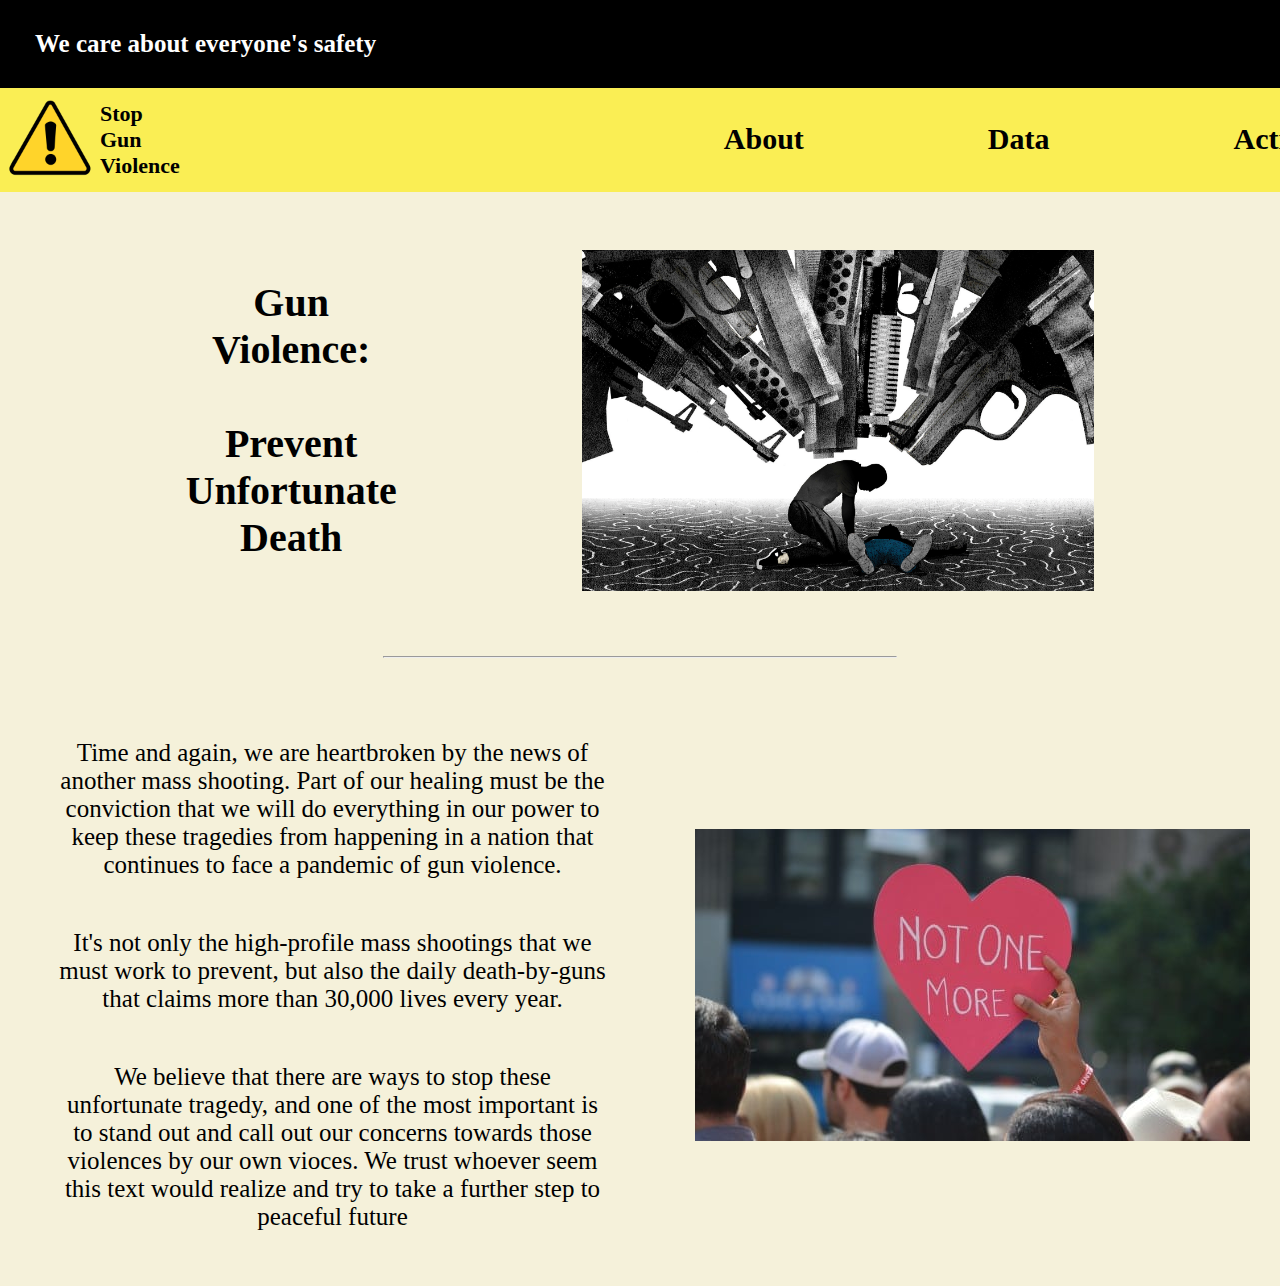
<file: index.html>
<!DOCTYPE html>
<html>
<head>
  <meta name="viewport" content="width=device-width, initial-scale=1">
  <link rel="stylesheet" type="text/css" href="style.css">
  <title>Stop Gun Violence</title>
</head>
<body>

<div class="TopBar">
  <h2 class="TopBar">We care about everyone's safety</h2>
</div>

<div class="topnav">
   <img src="img/warning sign.png" id="logo">
  <a class="current" href="index.html">
  Stop<br>Gun<br>Violence
  </a>
  <a href="about.html">About</a>
  <a href="data.html">Data</a>
  <a href="action.html">Action</a>
</div>

<br><br><br>

<div class="title_index">
  <h2>Gun<br>Violence:<br> <br> Prevent<br>Unfortunate<br>Death</h2>
  <img src="img/title_image.jpeg">
</div>

<br><br><br>

<hr>

<br>

<div class="index">
  <div class="index_p">
    <p>Time and again, we are heartbroken by the news of another mass shooting. Part of our healing must be the conviction that we will do everything in our power to keep these tragedies from happening in a nation that continues to face a pandemic of gun violence. </p>
    <p>It's not only the high-profile mass shootings that we must work to prevent, but also the daily death-by-guns that claims more than 30,000 lives every year. </p>
    <p>We believe that there are ways to stop these unfortunate tragedy, and one of the most important is to stand out and call out our concerns towards those violences by our own vioces. We trust whoever seem this text would realize and try to take a further step to peaceful future</p></div>

  <div class="index_p"><img src="img/NotOneMore.jpeg"></div>
    
</div>


</body>
</html>
</file>
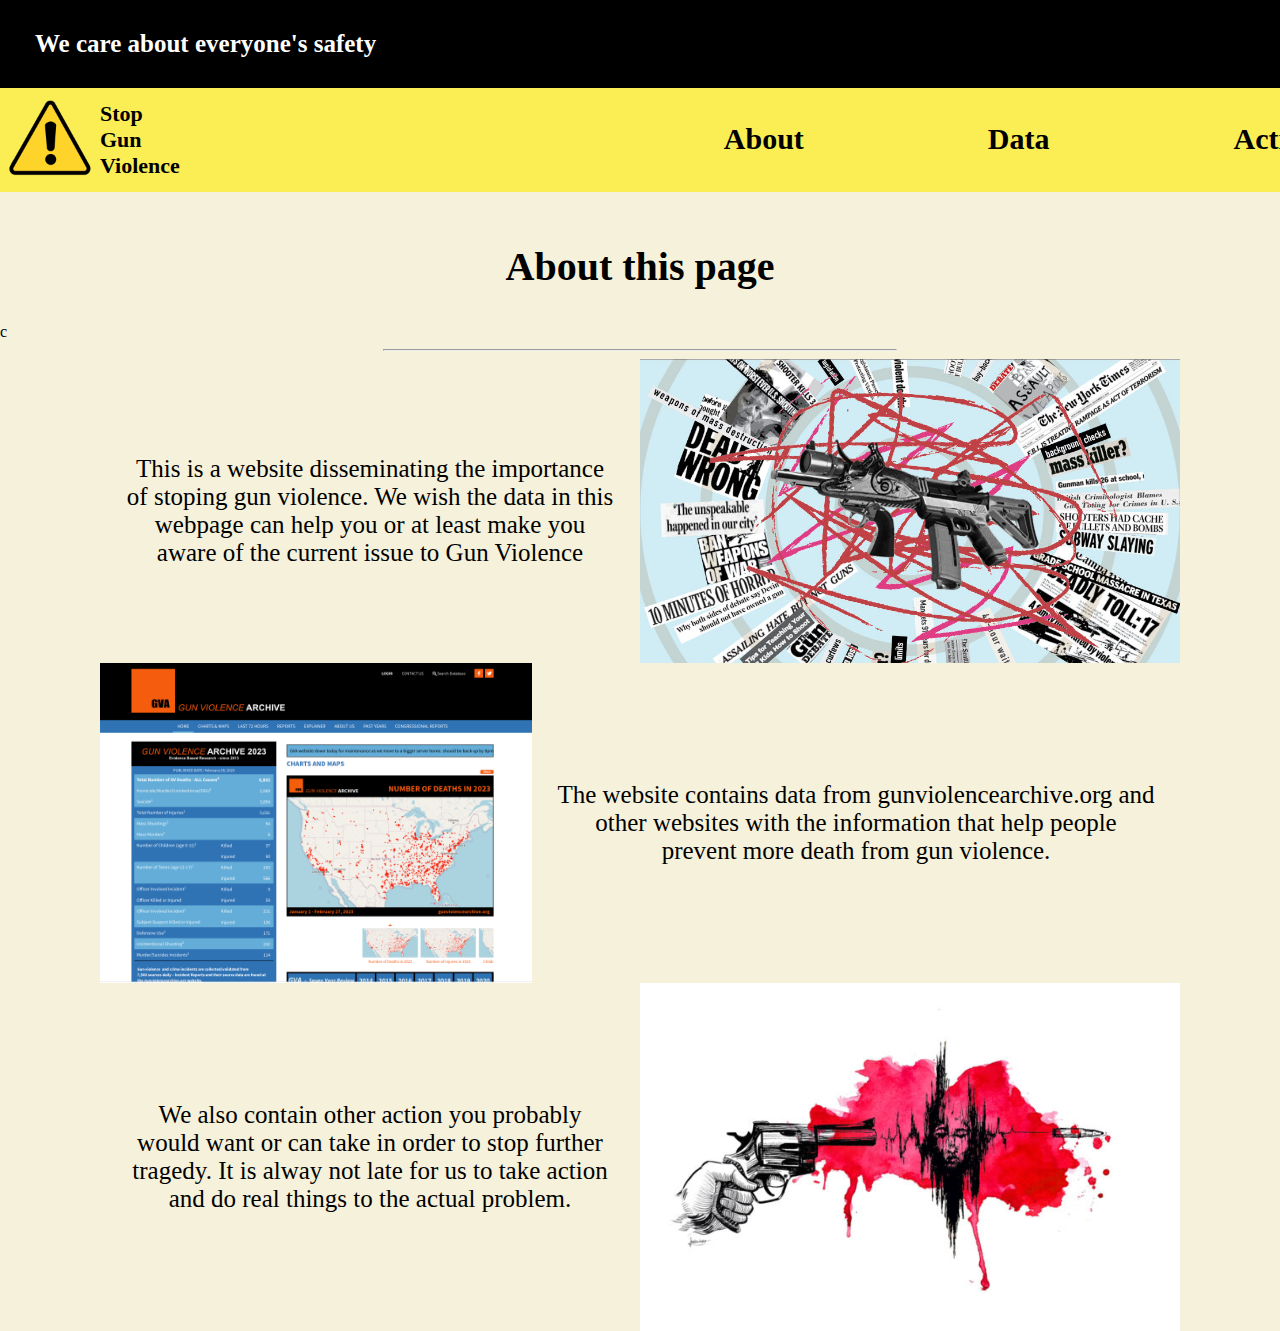
<file: about.html>
<!DOCTYPE html>
<html>
<head>
	<meta charset="utf-8">
	<meta name="viewport" content="width=device-width, initial-scale=1">
  	<link rel="stylesheet" type="text/css" href="style.css">
  	<title>Stop Gun Violence</title>
</head>
<body>

<div class="TopBar">
  <h2 class="TopBar">We care about everyone's safety</h2>
</div>

<div class="topnav">
   <img src="img/warning sign.png" id="logo">
  <a class="current" href="index.html">
  Stop<br>Gun<br>Violence
  </a>
  <a href="about.html">About</a>
  <a href="data.html">Data</a>
  <a href="action.html">Action</a>
</div>

<br>

<h2>About this page</h2>

c<hr>
<div class="about">
  <div class="about_p1">
    <p>This is a website disseminating the importance of stoping gun violence. We wish the data in this webpage can help you or at least make you aware of the current issue to Gun Violence</p>
    <img src="img/about.jpeg" class="about_img1">
    
  </div>  

  <div class="about_p2">
    <p>The website contains data from gunviolencearchive.org and other websites with the information that help people prevent more death from gun violence.</p>
    <img src="img/GunArchive.png" class="about_img2">
  </div>
  
  <div class="about_p1">
    <p>We also contain other action you probably would want or can take in order to stop further tragedy. It is alway not late for us to take action and do real things to the actual problem.</p>
    <img src="img/OriginalGunViolence.jpeg" class="about_img1">
  </div>  
</div>





</body>
</html>
</file>
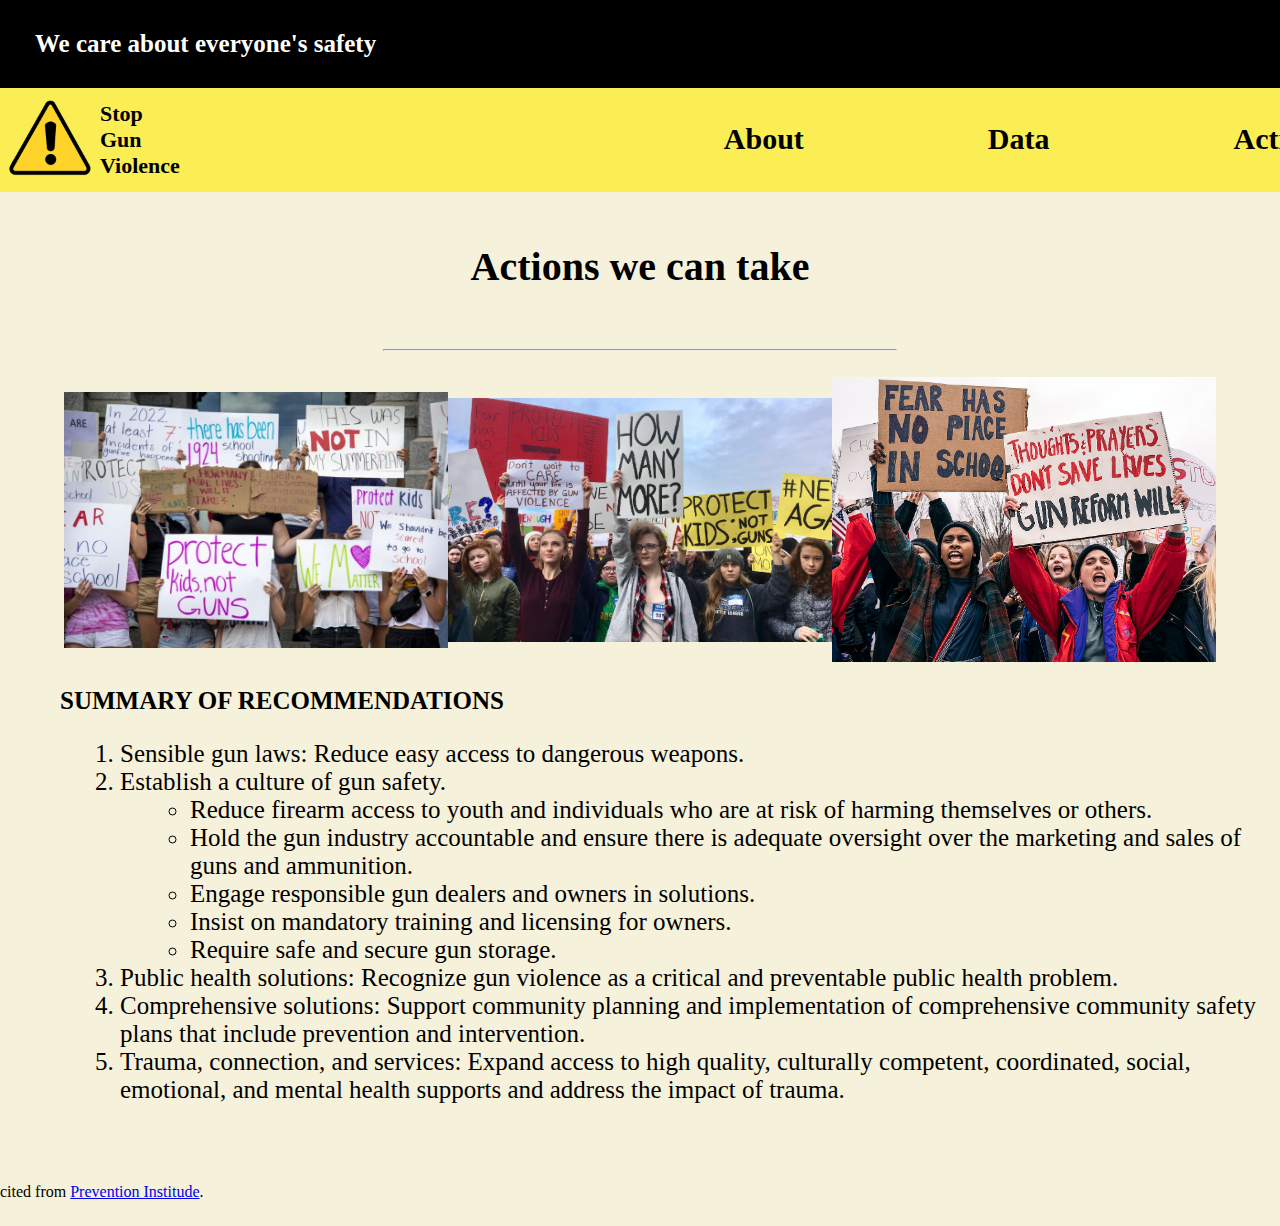
<file: action.html>
<!DOCTYPE html>
<html>
<head>
	<meta charset="utf-8">
	<meta name="viewport" content="width=device-width, initial-scale=1">
  	<link rel="stylesheet" type="text/css" href="style.css">
  	<title>Stop Gun Violence</title>
</head>
<body>

<div class="TopBar">
  <h2 class="TopBar">We care about everyone's safety</h2>
</div>

<div class="topnav">
   <img src="img/warning sign.png" id="logo">
  <a class="current" href="index.html">
  Stop<br>Gun<br>Violence
  </a>
  <a href="about.html">About</a>
  <a href="data.html">Data</a>
  <a href="action.html">Action</a>
</div>

<br>
<h2>Actions we can take</h2>
<br><hr><br>

<div class="action_imgs">
  <img src="img/action1.jpeg" class="action">
  <img src="img/action2.jpeg" class="action">
  <img src="img/action3.jpeg" class="action">
</div>


<h3>SUMMARY OF RECOMMENDATIONS</h3>

<ol>
<li>Sensible gun laws: Reduce easy access to dangerous weapons.</li>
<li>Establish a culture of gun safety.</li>

<ul>
<li>Reduce firearm access to youth and individuals who are at risk of harming themselves or others.</li>
<li>Hold the gun industry accountable and ensure there is adequate oversight over the marketing and sales of guns and ammunition.</li>
<li>Engage responsible gun dealers and owners in solutions.</li>
<li>Insist on mandatory training and licensing for owners.</li>
<li>Require safe and secure gun storage.</li>
</ul>
<li>Public health solutions: Recognize gun violence as a critical and preventable public health problem.</li>
<li>Comprehensive solutions: Support community planning and implementation of comprehensive community safety plans that include prevention and intervention.
</li>
<li> Trauma, connection, and services: Expand access to high quality, culturally competent, coordinated, social, emotional, and mental health supports and address the impact of trauma.
</li>
</ol>
<br><br><br>

cited from <a href="https://www.preventioninstitute.org/focus-areas/preventing-violence-and-reducing-injury/preventing-violence-advocacy">Prevention Institude</a>.

</p>

</body>
</html>
</file>
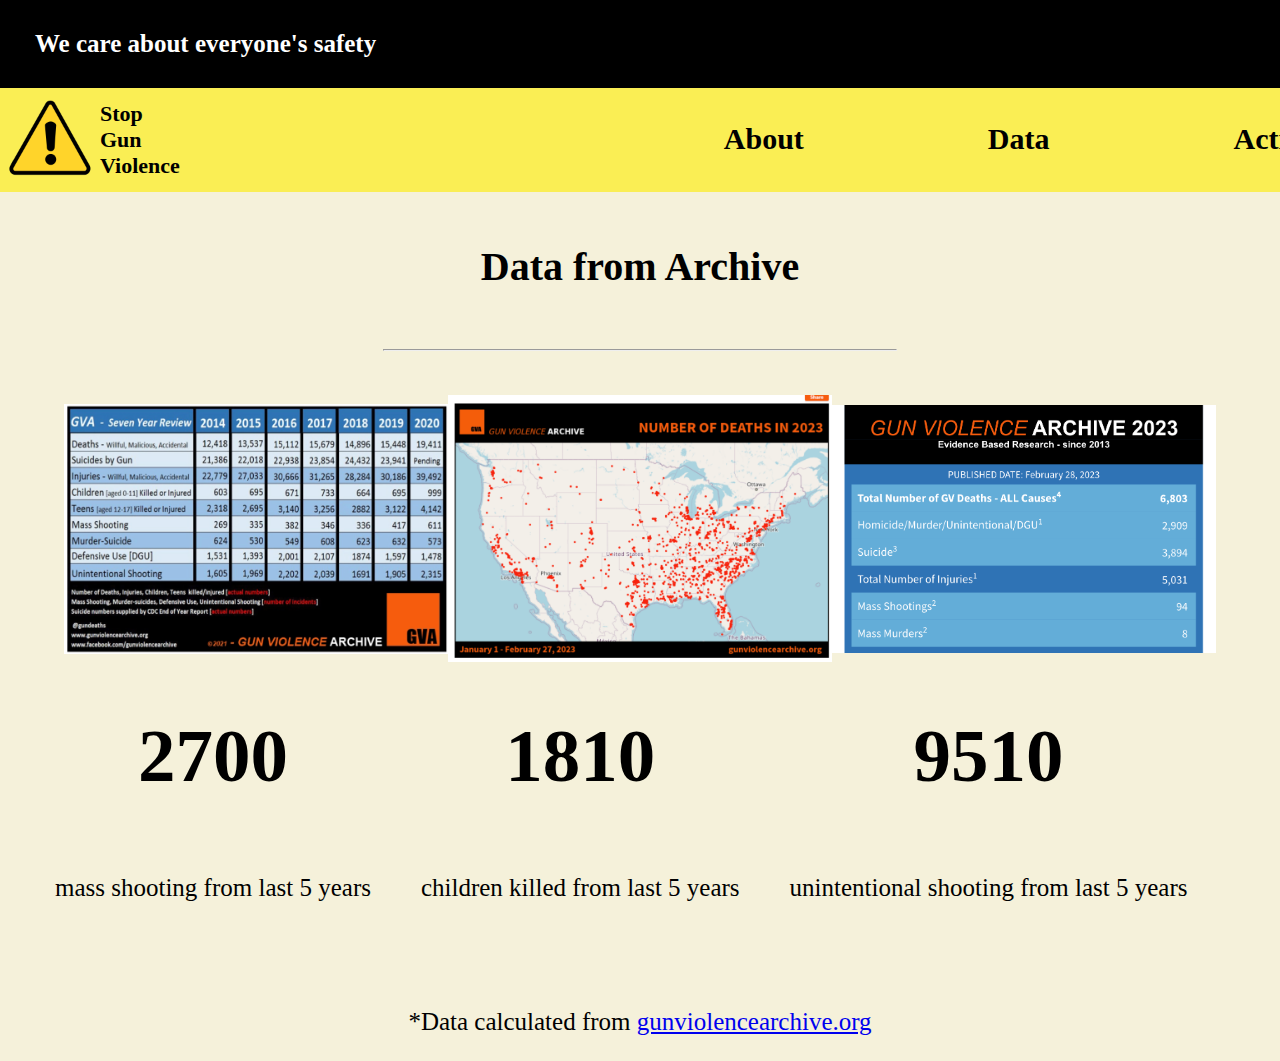
<file: data.html>
<!DOCTYPE html>
<html>
<head>
  <meta charset="utf-8">
  <meta name="viewport" content="width=device-width, initial-scale=1">
    <link rel="stylesheet" type="text/css" href="style.css">
    <title>Stop Gun Violence</title>
</head>
<body>

<div class="TopBar">
  <h2 class="TopBar">We care about everyone's safety</h2>
</div>

<div class="topnav">
   <img src="img/warning sign.png" id="logo">
  <a class="current" href="index.html">
  Stop<br>Gun<br>Violence
  </a>
  <a href="about.html">About</a>
  <a href="data.html">Data</a>
  <a href="action.html">Action</a>
</div>

<br>

<h2>Data from Archive</h2>

<br><hr><br><br>

<div class="data_img">
  <img src="img/gva1.png" class="d_img">
  <img src="img/gva2.png" class="d_img">
  <img src="img/gva3.png" class="d_img">
</div>

<div class="data">
  <div class="data1">
    <h1>2700</h1>
    <p>mass shooting from last 5 years</p>
  </div>
    
  <div class="data2">
    <h1>1810</h1>
    <p>children killed from last 5 years</p>
  </div>

  <div class="data3">
    <h1>9510</h1>
    <p>unintentional shooting from last 5 years</p>
  </div>
</div>

<p><br><br>*Data calculated from <a href="https://www.gunviolencearchive.org/">gunviolencearchive.org</a></p>

</body>
</html>
</file>
<file: style.css>
body {
  margin: 0;
  font-family: Verdana;
  background-color: #f5f1da;
}


p{
  font-size: 25px;
  text-align: center;
  padding-left: 25px;
  padding-right: 25px;
}

h2{
  font-size: 40px;
  text-align: center;
}

hr{
  width: 40%;
}

.TopBar {
  padding: 5px;
  color: white;
  background-color: black;
  font-family: Garamond, serif;
}

.TopBar h2{
  margin: 20px 25px;
  font-size: 25px;
  text-align: left;
}

.topnav {
  overflow: hidden;
  background-color: #FAEE54;
}

#logo{
  width: 100px; 
  height: 100px;
  position:absolute;
}

.topnav a {
  position:relative; 
  left:350px; top:-24px;
  color: black;
  text-align: center;
  padding: 35px 90px;
  text-decoration: none;
  font-size: 30px;
  font-weight: bold;

}

.topnav a:hover {
  background-color: #ddd;
  color: black;
}

.topnav a.current {
  position: static;
  padding: 13px 100px;
  display: inline-block;
  text-align: left;
  color: black;
  font-size: 22px;
  background-color: #FAEE54;
}

.title_index{
  display: flex;
  align-items: center;
  justify-content: space-evenly;
  align-content: center;
}

.title_index img{
  width: 40%;
  height: 40%;
}

.index{
  display: flex;
  flex-direction: row;
}

.index_p{
  display: flex;
  flex-direction: column;
  padding: 30px;
  justify-content: center;
}


.about{
  display: flex;
  flex-direction: column;
  justify-content: space-around;
  align-content: flex-start
}

.about_p1{
  display: flex;
  flex-direction: row;
  align-items: center;
  padding-left: 100px;
  padding-right: 100px;
}

.about_img1{
  width: 50%;
  height: 50%;
}

.about_p2{
  display: flex;
  flex-direction: row-reverse;
  align-items: center;
  padding-left: 100px;
  padding-right: 100px;
}

.about_img2{
  width: 40%;
  height: 40%;
}

.data_img{
  display: flex;
  align-items: center;
  justify-content: center;
}

.d_img{
  width: 30%;
  height: 30%;
}

.data{
  width: 100%;
  padding-left: 30px;
}

.data{
  display: flex;
  flex-direction: row;
  align-items: center;
}

.data1{
  display: flex;
  flex-direction: column;
  align-items: center;
}

.data2{
  display: flex;
  flex-direction: column;
  align-items: center;
}

.data3{
  display: flex;
  flex-direction: column;
  align-items: center;
}

.data h1{
  text-align: center;
  font-size: 75px;
}

.action_imgs{
  display: flex;
  align-items: center;
  justify-content: center;
}

.action{
  width: 30%;
  height: 30%;
}


h3{
  padding-left: 60px;
  font-size: 25px;
}

ol{
  padding-left: 120px;
  font-size: 25px;
}

ul{
  padding-left: 70px;
  font-size: 25px;
}
</file>
